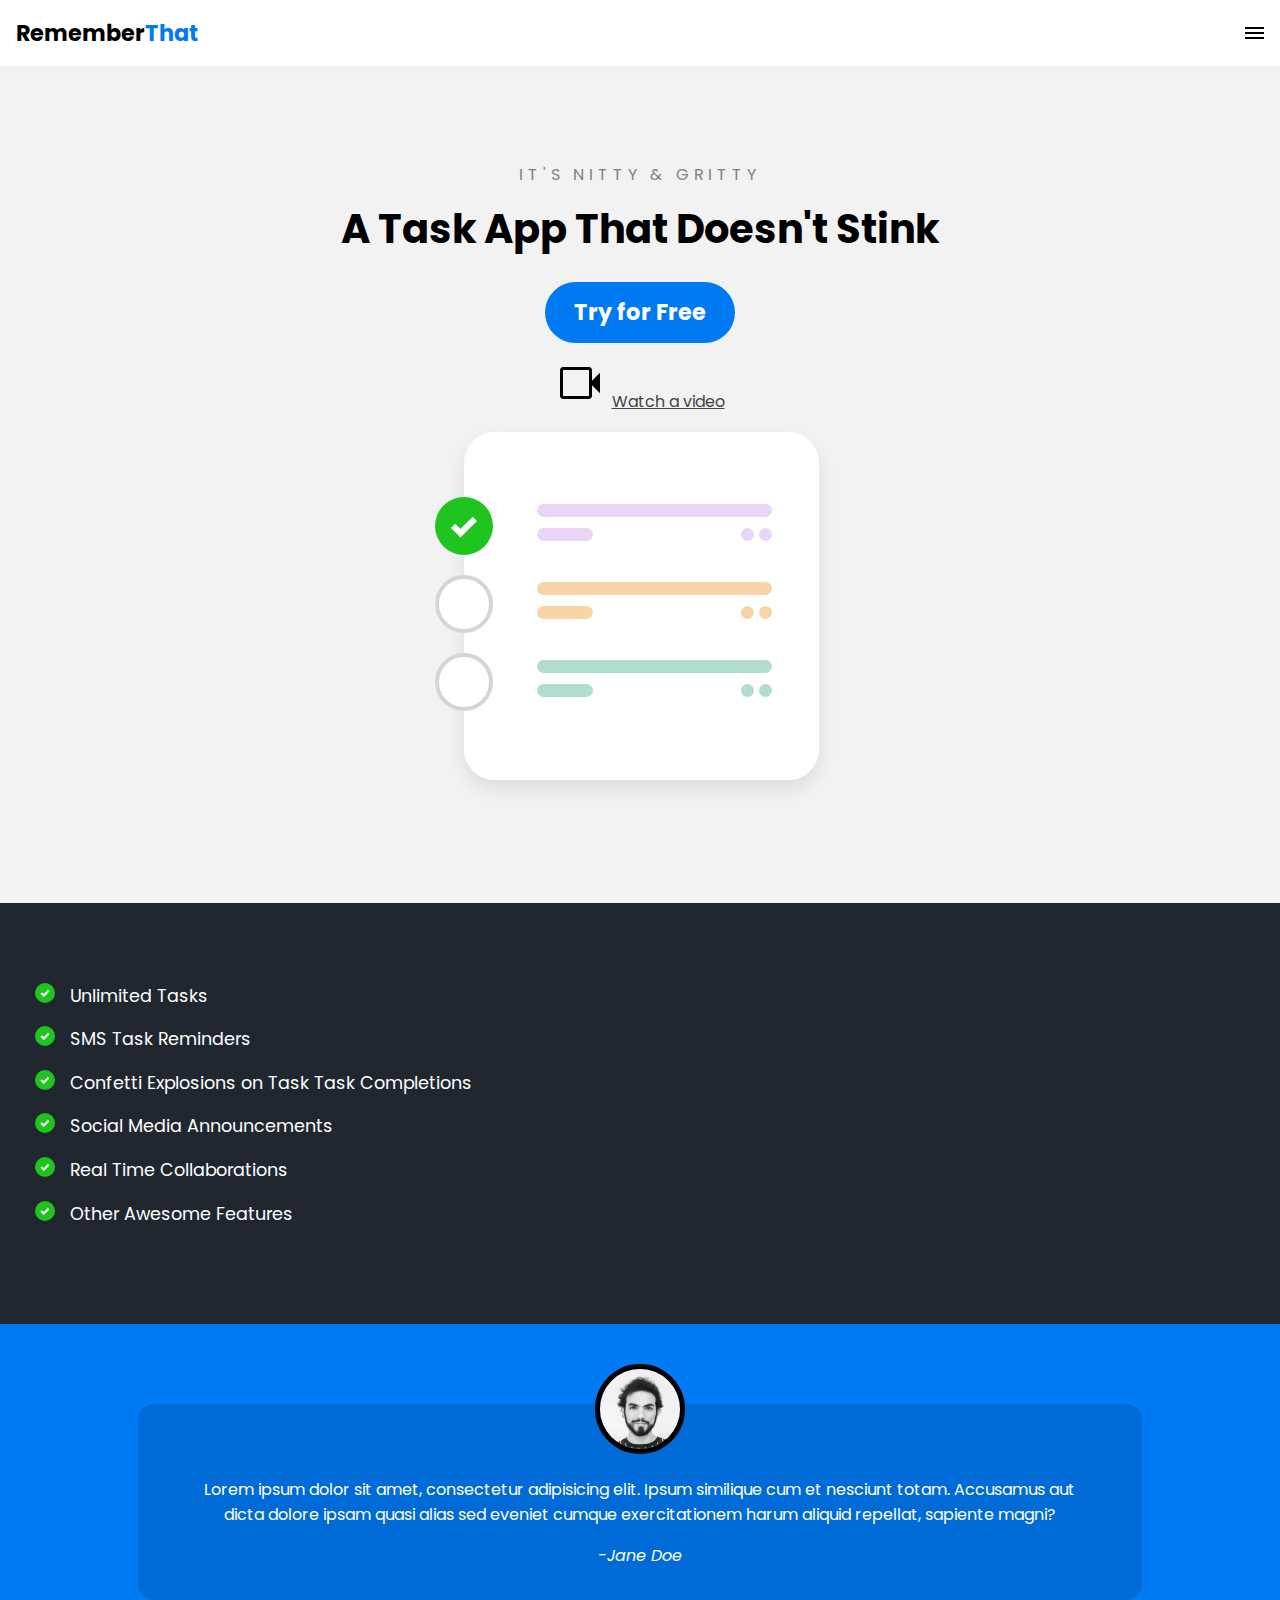
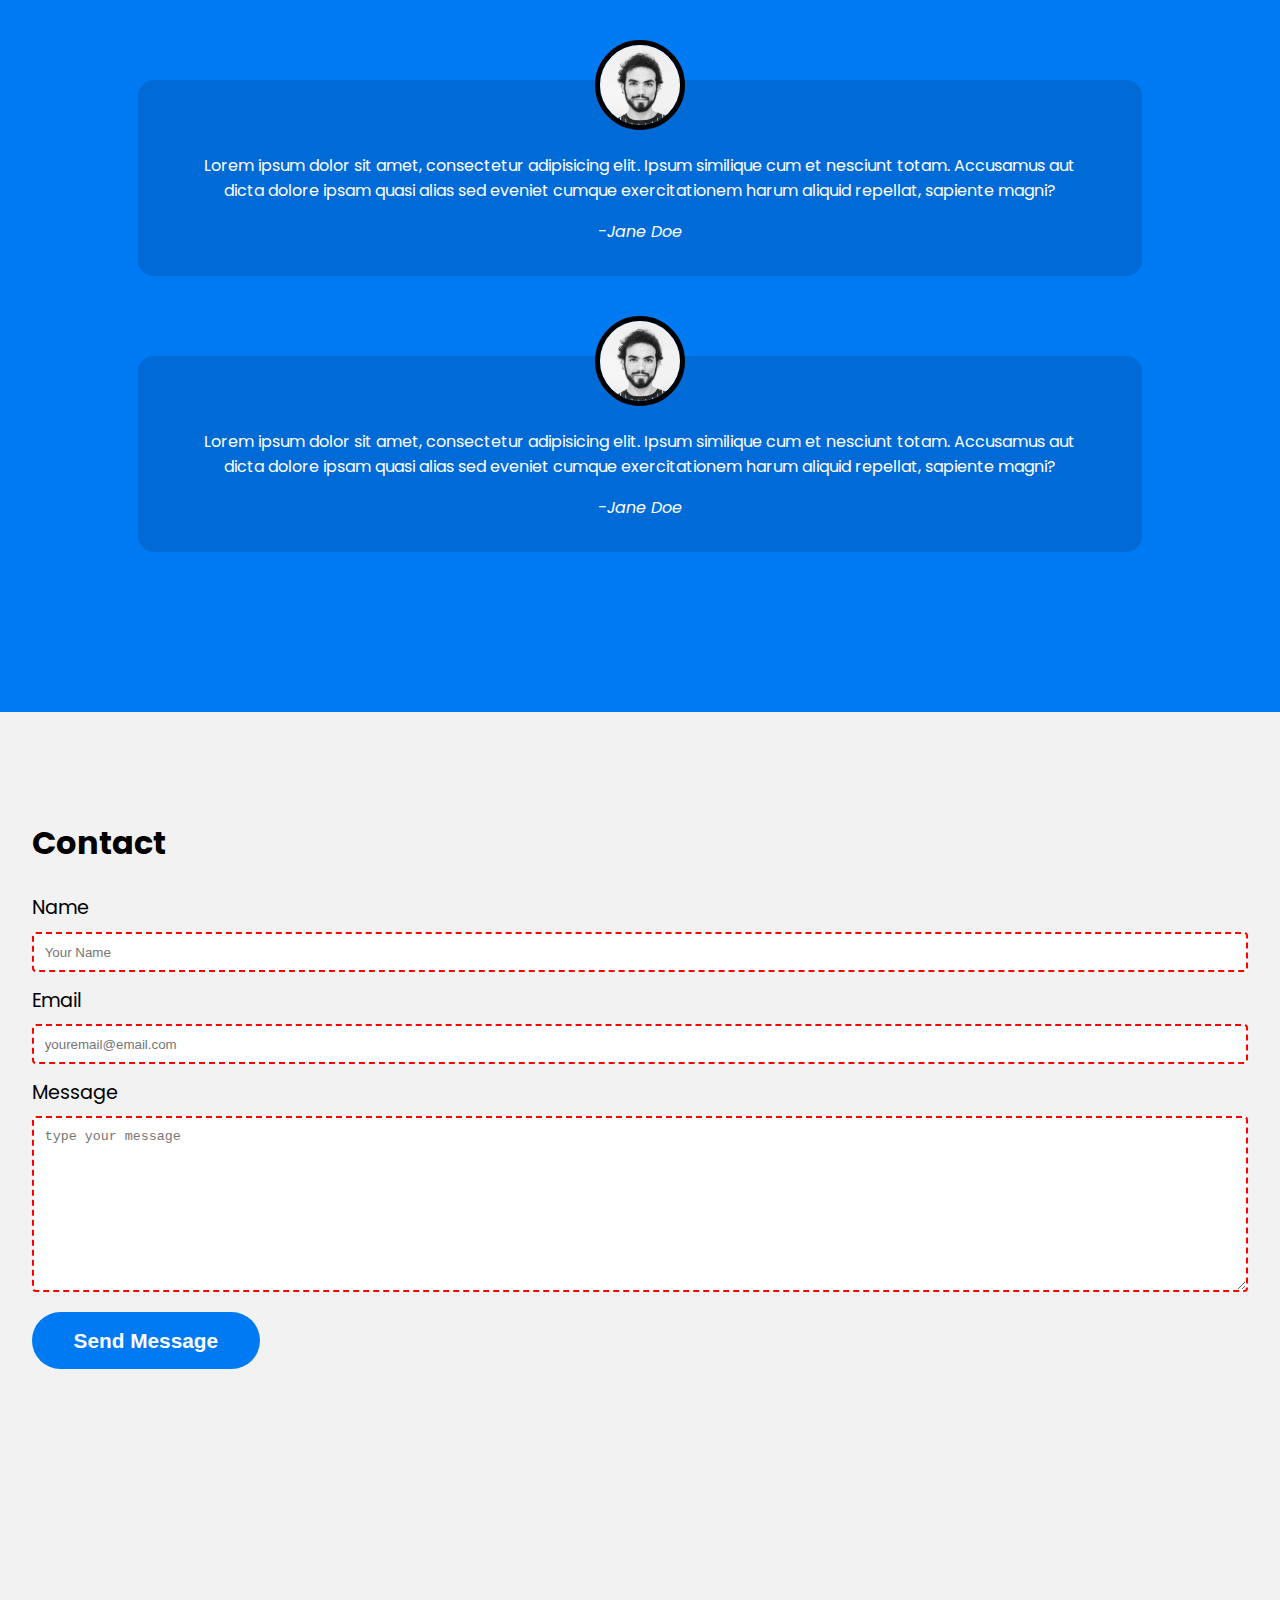
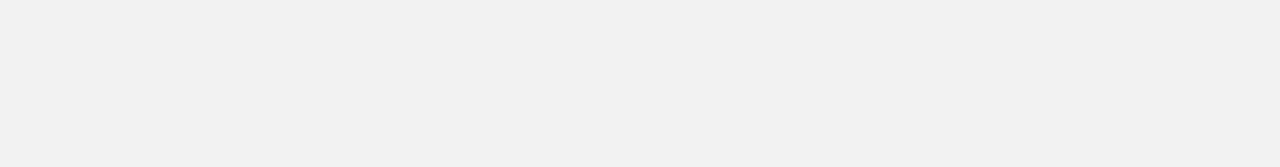
<file: CSS-with-SCSS/index.html>
<!DOCTYPE html>
<html lang="en">
  <head>
    <meta charset="UTF-8" />
    <meta http-equiv="X-UA-Compatible" content="IE=edge" />
    <meta name="viewport" content="width=device-width, initial-scale=1.0" />
    <title>CSS with Scss</title>
    <link rel="stylesheet" href="/CSS-with-SCSS/css/main.css" />
  </head>
  <body>
    <div class="navbar">
      <div class="container">
        <a class="logo" href="#">Remember<span class="span">That</span></a>
        <img
          id="mobile-cta"
          class="mobile-menu"
          src="/CSS-with-SCSS/images/menu.svg"
          alt="mobile-navigation-bar"
          title="navigation"
        />
        <nav>
          <img
            id="mobile-exit"
            class="mobile-menu-exit"
            src="/CSS-with-SCSS/images/close.svg"
            alt="close-menu"
            title="close navigation"
          />
          <ul class="primary-nav">
            <li class="current"><a href="#">Home</a></li>
            <li><a href="#">Features</a></li>
            <li><a href="#">Pricing</a></li>
          </ul>

          <ul class="secondary-nav">
            <li><a href="#">Contact</a></li>
            <li class="go-premium-cta"><a href="#">Premium</a></li>
          </ul>
        </nav>
      </div>
    </div>

    <section class="hero">
      <div class="container">
        <div class="left-col">
          <p class="subhead">It's Nitty &amp; Gritty</p>
          <h1>A Task App That Doesn't Stink</h1>
          <div class="hero-cta">
            <a href="#" class="primary-cta">Try for Free</a>
            <a href="#" class="watch-video-cta">
              <img
                src="/CSS-with-SCSS/images/videocam.svg"
                alt="Watch a Video"
                title="Watch-video"
              />Watch a video
            </a>
          </div>
        </div>
        <img
          class="hero-img"
          src="/CSS-with-SCSS/images/illustration.svg"
          alt="hero-image"
          title="hero-image"
        />
      </div>
    </section>
    <section class="feature-section">
      <div class="container">
        <ul class="features-list">
          <li>Unlimited Tasks</li>
          <li>SMS Task Reminders</li>
          <li>Confetti Explosions on Task Task Completions</li>
          <li>Social Media Announcements</li>
          <li>Real Time Collaborations</li>
          <li>Other Awesome Features</li>
        </ul>
        <img
          src="/CSS-with-SCSS/images/holding-phone.jpg"
          alt="Man holding Phone"
          title="Man holding Phone"
        />
      </div>
    </section>
    <section class="testimonials-section">
      <div class="container">
        <ul>
          <li>
            <img
              src="/CSS-with-SCSS/images/person.jpg"
              alt="Person"
              title="Person"
            />
            <blockquote>
              Lorem ipsum dolor sit amet, consectetur adipisicing elit. Ipsum
              similique cum et nesciunt totam. Accusamus aut dicta dolore ipsam
              quasi alias sed eveniet cumque exercitationem harum aliquid
              repellat, sapiente magni?
            </blockquote>
            <cite>-Jane Doe</cite>
          </li>
          <li>
            <img
              src="/CSS-with-SCSS/images/person.jpg"
              alt="Person"
              title="Person"
            />
            <blockquote>
              Lorem ipsum dolor sit amet, consectetur adipisicing elit. Ipsum
              similique cum et nesciunt totam. Accusamus aut dicta dolore ipsam
              quasi alias sed eveniet cumque exercitationem harum aliquid
              repellat, sapiente magni?
            </blockquote>
            <cite>-Jane Doe</cite>
          </li>
          <li>
            <img
              src="/CSS-with-SCSS/images/person.jpg"
              alt="Person"
              title="Person"
            />
            <blockquote>
              Lorem ipsum dolor sit amet, consectetur adipisicing elit. Ipsum
              similique cum et nesciunt totam. Accusamus aut dicta dolore ipsam
              quasi alias sed eveniet cumque exercitationem harum aliquid
              repellat, sapiente magni?
            </blockquote>
            <cite>-Jane Doe</cite>
          </li>
        </ul>
      </div>
    </section>
    <section class="contact-left">
      <div class="container">
        <h2>Contact</h2>

        <form action="https://httpbin.org/get" method="get">
          <label for="name">Name</label>
          <input
            type="text"
            name="name"
            id="name"
            placeholder="Your Name"
            required
          />

          <label for="email">Email</label>
          <input
            type="email"
            name="email"
            id="email"
            placeholder="youremail@email.com"
            required
          />

          <label for="text">Message</label>
          <textarea
            name="text"
            id="text"
            cols="30"
            rows="10"
            placeholder="type your message"
            required
          ></textarea>
          <input class="send-message" type="submit" value="Send Message" />
        </form>
      </div>
      <div class="contact-right">
        <iframe
          src="https://www.google.com/maps/embed?pb=!1m18!1m12!1m3!1d3889.3494785438834!2d77.70198901461097!3d12.885235090912545!2m3!1f0!2f0!3f0!3m2!1i1024!2i768!4f13.1!3m3!1m2!1s0x3bae132e85f35b87%3A0xdaa2ef4ff50b8d2f!2sAssetz%2063%20Degree%20East!5e0!3m2!1sen!2sca!4v1674618536826!5m2!1sen!2sca"
          width="400"
          height="300"
          style="border: 0"
          allowfullscreen=""
          loading="lazy"
          referrerpolicy="no-referrer-when-downgrade"
        ></iframe>
      </div>
    </section>
    <script>
      const mobileBtn = document.getElementById("mobile-cta");
      nav = document.querySelector("nav");
      mobileBtnExit = document.getElementById("mobile-exit");

      mobileBtn.addEventListener("click", () => {
        nav.classList.add(menu - btn);
      });

      mobileBtnExit.addEventListener("click", () => {
        nav.classList.remove(menu - btn);
      });
    </script>
  </body>
</html>
</file>
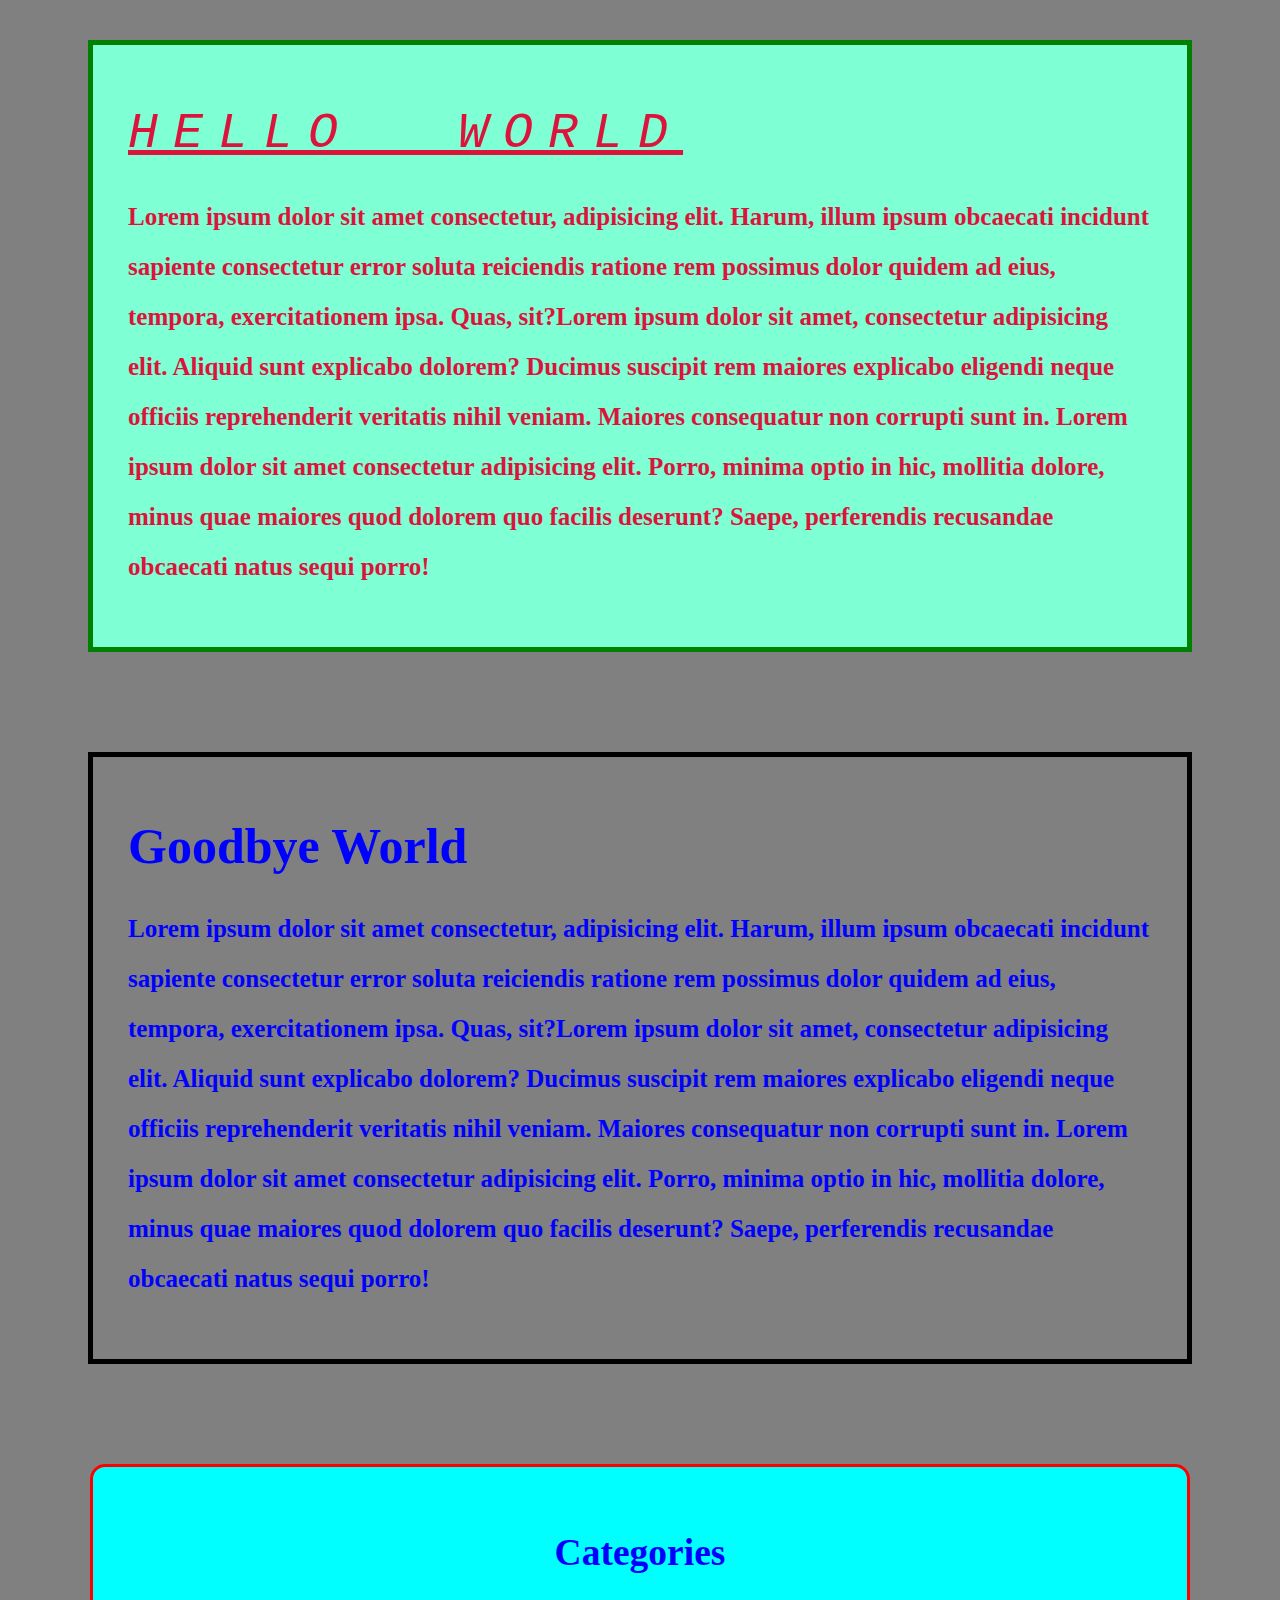
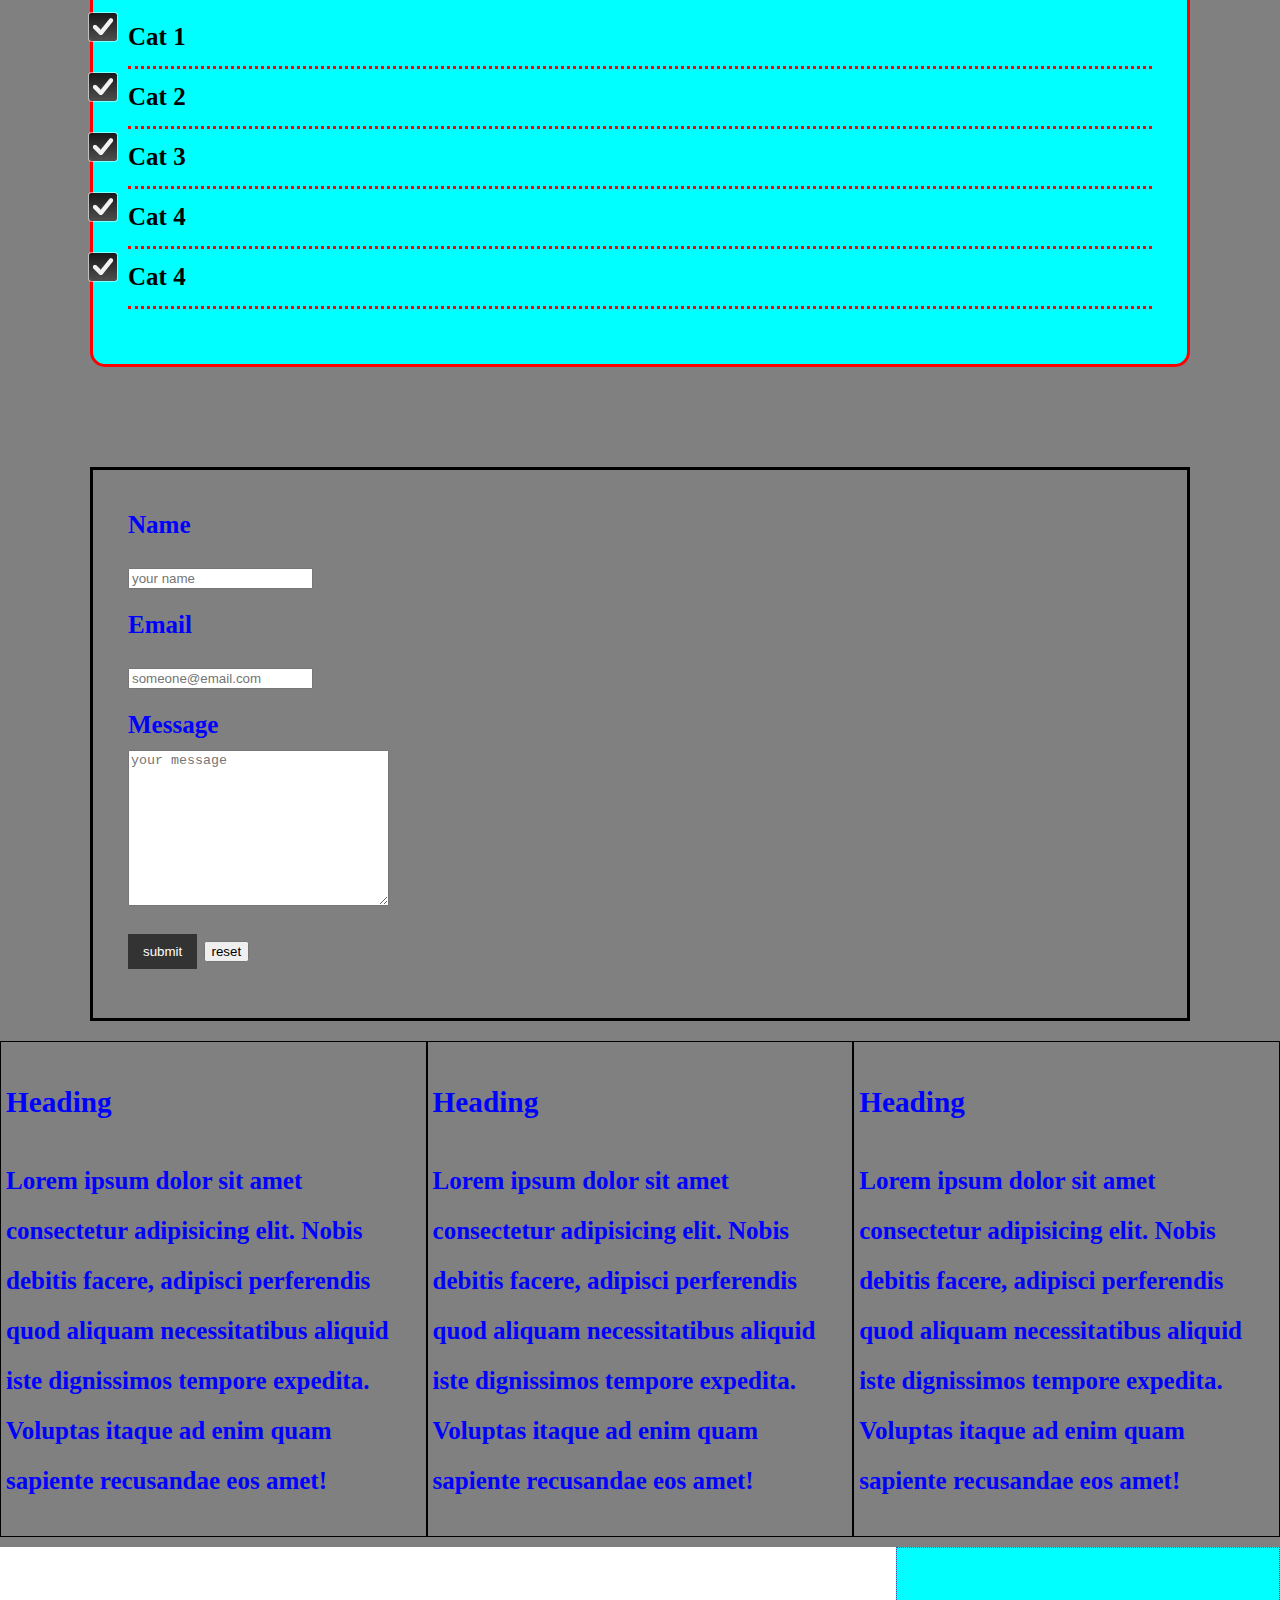
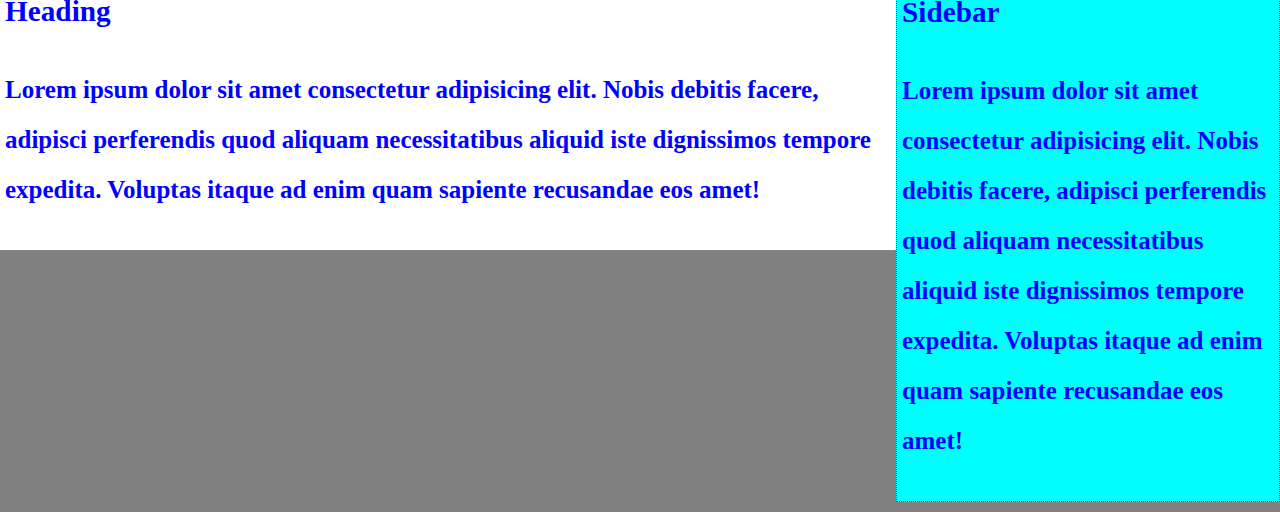
<file: CSS/index.html>
<!DOCTYPE html>
<html lang="en">
  <head>
    <meta charset="UTF-8" />
    <meta http-equiv="X-UA-Compatible" content="IE=edge" />
    <meta name="viewport" content="width=device-width, initial-scale=1.0" />
    <title>CSS learning path</title>
    <link rel="stylesheet" href="/CSS/style.css" />
  </head>
  <body>
    <div class="container box-1">
      <section>
        <h1>Hello World</h1>
        <p>
          Lorem ipsum dolor sit amet consectetur, adipisicing elit. Harum, illum
          ipsum obcaecati incidunt sapiente consectetur error soluta reiciendis
          ratione rem possimus dolor quidem ad eius, tempora, exercitationem
          ipsa. Quas, sit?Lorem ipsum dolor sit amet, consectetur adipisicing
          elit. Aliquid sunt explicabo dolorem? Ducimus suscipit rem maiores
          explicabo eligendi neque officiis reprehenderit veritatis nihil
          veniam. Maiores consequatur non corrupti sunt in. Lorem ipsum dolor
          sit amet consectetur adipisicing elit. Porro, minima optio in hic,
          mollitia dolore, minus quae maiores quod dolorem quo facilis deserunt?
          Saepe, perferendis recusandae obcaecati natus sequi porro!
        </p>
      </section>
    </div>
    <div class="container box-2">
      <section>
        <h1>Goodbye World</h1>
        <p>
          Lorem ipsum dolor sit amet consectetur, adipisicing elit. Harum, illum
          ipsum obcaecati incidunt sapiente consectetur error soluta reiciendis
          ratione rem possimus dolor quidem ad eius, tempora, exercitationem
          ipsa. Quas, sit?Lorem ipsum dolor sit amet, consectetur adipisicing
          elit. Aliquid sunt explicabo dolorem? Ducimus suscipit rem maiores
          explicabo eligendi neque officiis reprehenderit veritatis nihil
          veniam. Maiores consequatur non corrupti sunt in. Lorem ipsum dolor
          sit amet consectetur adipisicing elit. Porro, minima optio in hic,
          mollitia dolore, minus quae maiores quod dolorem quo facilis deserunt?
          Saepe, perferendis recusandae obcaecati natus sequi porro!
        </p>
      </section>
    </div>
    <div class="container categories">
      <section>
        <h2>Categories</h2>
        <ul>
          <li><a href="#">Cat 1</a></li>
          <li><a href="#">Cat 2</a></li>
          <li><a href="#">Cat 3</a></li>
          <li><a href="#">Cat 4</a></li>
          <li><a href="#">Cat 4</a></li>
        </ul>
      </section>
    </div>
    <div class="container my-form">
      <section>
        <form class="form-group" action="https:httpbin.org/get" method="get">
          <label for="name">Name</label>
          <br />
          <input
            type="text"
            name="name"
            id="name"
            placeholder="your name"
            required
          />
          <br />
          <label for="email">Email</label>
          <br />
          <input
            type="email"
            name="email"
            id="email"
            placeholder="someone@email.com"
            required
          />
          <br />
          <label for="text">Message</label>
          <br />
          <textarea
            name="text"
            id="text"
            cols="30"
            rows="10"
            placeholder="your message"
            required
          ></textarea>
          <br />
          <input type="submit" value="submit" />
          <input type="reset" value="reset" />
        </form>
      </section>
    </div>
    <div class="container block">
      <section>
        <h3>Heading</h3>
        <p>
          Lorem ipsum dolor sit amet consectetur adipisicing elit. Nobis debitis
          facere, adipisci perferendis quod aliquam necessitatibus aliquid iste
          dignissimos tempore expedita. Voluptas itaque ad enim quam sapiente
          recusandae eos amet!
        </p>
      </section>
    </div>
    <div class="container block">
      <section>
        <h3>Heading</h3>
        <p>
          Lorem ipsum dolor sit amet consectetur adipisicing elit. Nobis debitis
          facere, adipisci perferendis quod aliquam necessitatibus aliquid iste
          dignissimos tempore expedita. Voluptas itaque ad enim quam sapiente
          recusandae eos amet!
        </p>
      </section>
    </div>
    <div class="container block">
      <section>
        <h3>Heading</h3>
        <p>
          Lorem ipsum dolor sit amet consectetur adipisicing elit. Nobis debitis
          facere, adipisci perferendis quod aliquam necessitatibus aliquid iste
          dignissimos tempore expedita. Voluptas itaque ad enim quam sapiente
          recusandae eos amet!
        </p>
      </section>
    </div>
    <div id="main-block">
      <h3>Heading</h3>
      <p>
        Lorem ipsum dolor sit amet consectetur adipisicing elit. Nobis debitis
        facere, adipisci perferendis quod aliquam necessitatibus aliquid iste
        dignissimos tempore expedita. Voluptas itaque ad enim quam sapiente
        recusandae eos amet!
      </p>
    </div>
    <div id="sidebar">
      <h3>Sidebar</h3>
      <p>
        Lorem ipsum dolor sit amet consectetur adipisicing elit. Nobis debitis
        facere, adipisci perferendis quod aliquam necessitatibus aliquid iste
        dignissimos tempore expedita. Voluptas itaque ad enim quam sapiente
        recusandae eos amet!
      </p>
    </div>
  </body>
</html>
</file>
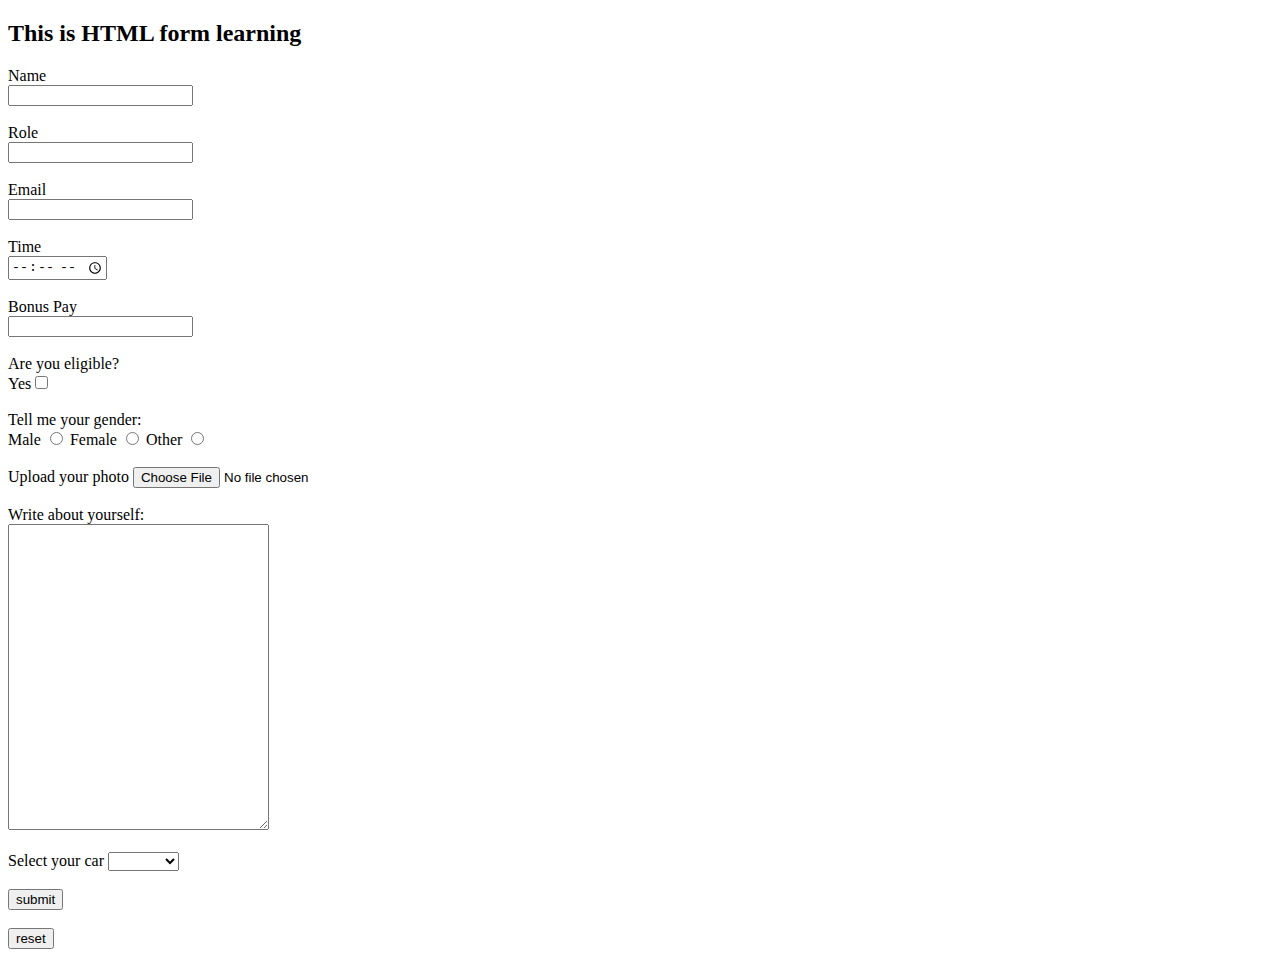
<file: html-forms.html>
<!DOCTYPE html>
<html lang="en">
  <head>
    <meta charset="UTF-8" />
    <meta http-equiv="X-UA-Compatible" content="IE=edge" />
    <meta name="viewport" content="width=device-width, initial-scale=1.0" />
    <title>Using HTML Forms</title>
  </head>
  <body>
    <h2>This is HTML form learning</h2>

    <form>
      <label for="name">Name</label>
      <div><input type="text" name="myName" id="name" /></div>
      <br />
      <label for="role">Role</label>
      <div><input type="text" name="myRole" id="role" /></div>
      <br />
      <label for="email">Email</label>
      <div><input type="email" name="myEmail" id="email" /></div>
      <br />
      <label for="time">Time</label>
      <div><input type="time" name="myTime" id="time" /></div>
      <br />
      <label for="bonus">Bonus Pay</label>
      <div><input type="number" name="bonus" id="bonus" /></div>
      <br />
      <label for="eligibility">Are you eligible?</label>
      <div>
        Yes<input type="checkbox" name="eligibility" id="eligibility" />
      </div>
      <br />
      <label for="gender">Tell me your gender:</label>
      <div>
        Male <input type="radio" name="gender" id="gender" /> Female
        <input type="radio" name="gender" id="gender" /> Other
        <input type="radio" name="gender" id="gender" />
      </div>
      <br />
      <div>Upload your photo <input type="file" name="myPhoto" /></div>
      <br />
      <div>
        Write about yourself:
        <br />
        <textarea name="Desc" cols="30" rows="20"></textarea>
      </div>
      <br />
      <div>
        <label for="car">Select your car</label>
        <select name="myCar" id="car">
          <option value="none"></option>
          <option value="msil">Maruti</option>
          <option value="hmil">Hyundai</option>
          <option value="tml">Tata</option>
        </select>
      </div>
      <br />
      <label for="submit"></label>
      <div><input type="button" value="submit" id="submit" /></div>
      <br />
      <label for="reset"></label>
      <div><input type="button" value="reset" id="reset" /></div>
    </form>
  </body>
</html>
</file>
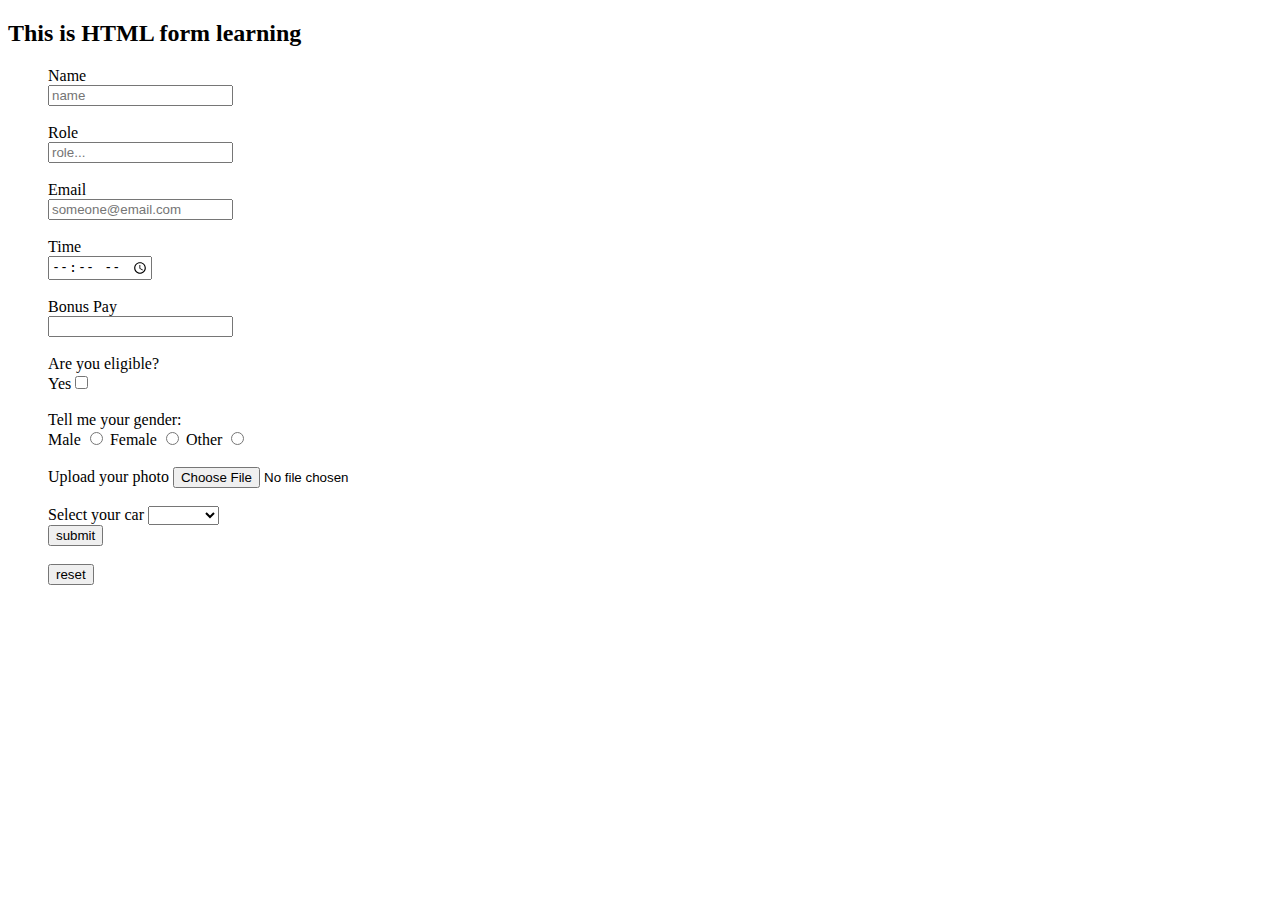
<file: HTML/html-forms.html>
<!DOCTYPE html>
<html lang="en">
  <head>
    <meta charset="UTF-8" />
    <meta http-equiv="X-UA-Compatible" content="IE=edge" />
    <meta name="viewport" content="width=device-width, initial-scale=1.0" />
    <title>Using HTML Forms</title>
  </head>
  <body>
    <h2>This is HTML form learning</h2>

    <form>
      <ul style="list-style: none;">
        <li>
          <label for="name">Name</label>
          <div>
            <input type="text" name="myName" id="name" placeholder="name" />
          </div>
        </li>
        <br />
        <li>
          <label for="role">Role</label>
          <div>
            <input type="text" name="myRole" id="role" placeholder="role..." />
          </div>
          <br />
        </li>
        <li>
          <label for="email">Email</label>
          <div>
            <input
              type="email"
              name="myEmail"
              id="email"
              placeholder="someone@email.com"
            />
          </div>
          <br />
        </li>
        <li>
          <label for="time">Time</label>
          <div>
            <input type="time" name="myTime" id="time" />
          </div>
          <br />
        </li>
        <li>
          <label for="bonus">Bonus Pay</label>
          <div><input type="number" name="bonus" id="bonus" /></div>
          <br />
        </li>
        <li>
          <label for="eligibility">Are you eligible?</label>
          <div>
            Yes<input type="checkbox" name="eligibility" id="eligibility" />
          </div>
          <br />
        </li>
        <li>
          <label for="gender">Tell me your gender:</label>
          <div>
            Male <input type="radio" name="gender" id="gender" /> Female
            <input type="radio" name="gender" id="gender" /> Other
            <input type="radio" name="gender" id="gender" />
          </div>
          <br />
        </li>
        <li>
          <div>Upload your photo <input type="file" name="myPhoto" /></div>
          <br />
        </li>
        <li><label for="car">Select your car</label>
          <select name="myCar" id="car">
            <option value="none"></option>
            <option value="msil">Maruti</option>
            <option value="hmil">Hyundai</option>
            <option value="tml">Tata</option>
          </select>
          </div>
          <br /></li>
        
          <li><label for="submit"></label>
            <div><input type="submit" value="submit" id="submit" /></div>
            <br /></li>
        <li>
          <label for="reset"></label>
          <div><input type="reset" value="reset" id="reset" /></div>
        </li>
        
      </ul>
    </form>
  </body>
</html>
</file>
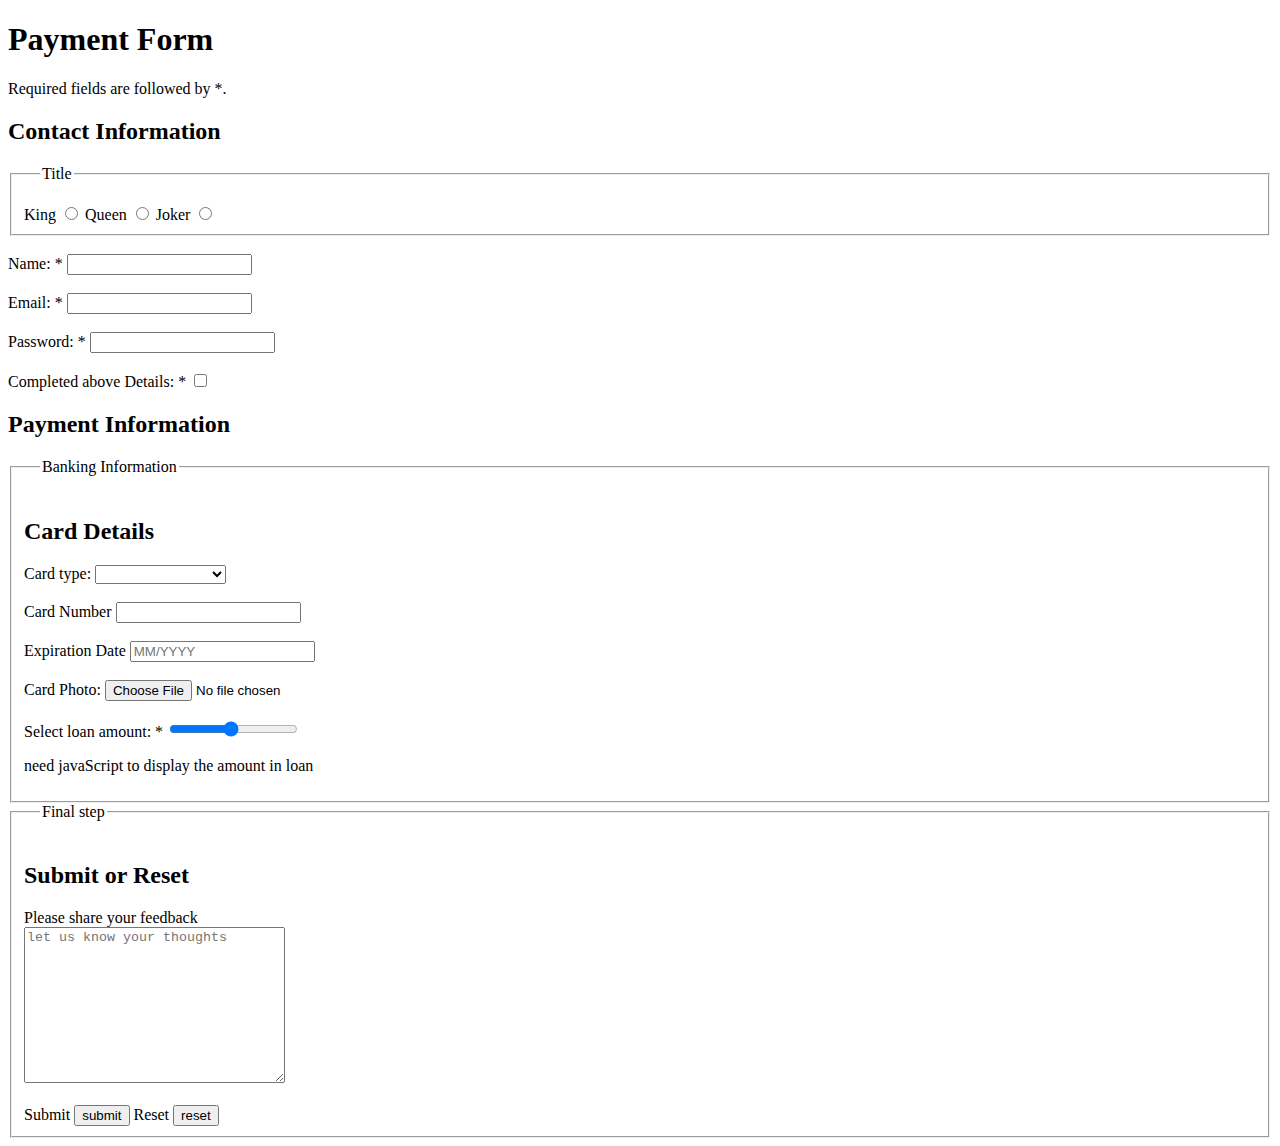
<file: HTML/html-paymentForm.html>
<!DOCTYPE html>
<html lang="en">
  <head>
    <meta charset="UTF-8" />
    <meta http-equiv="X-UA-Compatible" content="IE=edge" />
    <meta name="viewport" content="width=device-width, initial-scale=1.0" />
    <title>DEMO-Payment Form</title>
  </head>
  <body>
    <form action="">
      <header>
        <h1>Payment Form</h1>
        <p>Required fields are followed by *.</p>
      </header>
      <main>
        <article>
          <section>
            <h2>Contact Information</h2>
            <fieldset>
              <legend style="margin: 1rem">Title</legend>

              <label for="king">King</label>
              <input type="radio" name="king" id="king" />

              <label for="queen">Queen</label>
              <input type="radio" name="queen" id="queen" />

              <label for="joker">Joker</label>
              <input type="radio" name="joker" id="joker" />
            </fieldset>
          </section>
          <br />

          <section>
            <div>
              <label for="name">Name: *</label>
              <input type="text" name="name" id="name" />
              <br />
              <br />
            </div>
            <div>
              <label for="email">Email: *</label>
              <input type="email" name="email" id="email" />
              <br />
              <br />
            </div>
            <label for="password">Password: *</label>
            <input type="password" name="password" id="password" />
            <br />
            <br />
            <label for="Yes">Completed above Details: *</label>
            <input type="checkbox" name="yes" id="yes" />
          </section>
          <section>
            <h2>Payment Information</h2>
            <fieldset>
              <legend style="margin: 1rem">Banking Information</legend>
              <h2>Card Details</h2>
              <label for="card">Card type: </label>
              <select name="card" id="card">
                Card
                <option value="none"></option>
                <option value="visa">Visa</option>
                <option value="mc">MasterCard</option>
                <option value="amex">American Express</option>
              </select>
              <br />
              <br />
              <label for="card_num">Card Number</label>
              <input type="tel" name="card_num" id="card_num" required="true" />
              <br />
              <br />
              <label for="expiry">Expiration Date</label>
              <input
                type="text"
                name="expiry"
                id="expiry"
                required="true"
                placeholder="MM/YYYY"
              />
              <br />
              <br />
              <label for="image">Card Photo: </label>
              <input type="file" name="image" id="image" />
              <br />
              <br />
              <label for="loan">Select loan amount: *</label>
              <input
                type="range"
                name="loan"
                id="loan"
                min="500"
                max="10000"
                step="100"
                value="5000"
              />
              <p>need javaScript to display the amount in loan</p>
            </fieldset>
          </section>
        </article>
      </main>
      <footer>
        <fieldset>
          <legend style="margin: 1rem">Final step</legend>
          <h2>Submit or Reset</h2>
          <label for="feedback">Please share your feedback</label>
          <br />
          <textarea
            name="feedback"
            id="feedback"
            cols="30"
            rows="10"
            placeholder="let us know your thoughts"
          ></textarea>
          <br />
          <br />
          <label for="submit">Submit</label>
          <input type="submit" value="submit" />
          <label for="reset">Reset</label>
          <input type="reset" value="reset" />
        </fieldset>
      </footer>
    </form>
  </body>
</html>
</file>
<file: CSS-with-SCSS/css/main.css>
@import url("https://fonts.googleapis.com/css2?family=Poppins:wght@400;700&display=swap");
:root {
  --primary-color:#007af3;
}

body {
  background-color: #f2f2f2;
  margin: 0;
  font-family: Poppins;
}

.navbar {
  background-color: white;
  padding: 1em;
}
.navbar .logo {
  text-decoration: none;
  font-weight: bolder;
  color: black;
  font-size: 1.4em;
}
.navbar .logo span {
  color: var(--primary-color);
}
.navbar nav {
  display: none;
}
.navbar .container {
  display: flex;
  place-content: space-between;
}
.navbar .mobile-menu {
  cursor: pointer;
}

a {
  color: #444;
}

ul {
  list-style-type: none;
  margin: 0;
  padding: 0;
}

section {
  padding: 5em 2em;
}

.hero {
  text-align: center;
}
.hero .left-col .subhead {
  text-transform: uppercase;
  color: gray;
  letter-spacing: 0.3em;
}
.hero .left-col h1 {
  font-size: 2.5em;
  line-height: 1.3em;
  margin-top: 0.2em;
}
.hero .left-col .primary-cta {
  text-decoration: none;
  font-weight: bold;
  font-size: 1.4em;
  background-color: var(--primary-color);
  color: white;
  padding: 0.6em 1.3em;
  border-radius: 5em;
  display: inline-block;
}
.hero .left-col .watch-video-cta {
  display: block;
  margin-top: 1em;
}
.hero .left-col img {
  margin-right: 0.5em;
}

.hero-image {
  width: 80%;
  margin-top: 1em;
}

section.feature-section {
  background-color: #20272e;
  color: white;
}

ul.features-list {
  margin: 0;
  padding-left: 0.2em;
}
ul.features-list li {
  font-size: 1.1em;
  margin-bottom: 1em;
  margin-left: 2em;
  position: relative;
}
ul.features-list li::before {
  content: "";
  left: -2em;
  position: absolute;
  width: 20px;
  height: 20px;
  background-image: url(/CSS-with-SCSS/images/bullet.svg);
  background-size: contain;
  margin-right: 0.5em;
}

.feature-section img {
  display: none;
}

.testimonials-section {
  background-color: var(--primary-color);
  color: white;
}
.testimonials-section li {
  background-color: #006bd6;
  text-align: center;
  padding: 2em 1em;
  width: 80%;
  margin: 0 auto 5em;
  border-radius: 1em;
}
.testimonials-section li img {
  width: 5em;
  height: 5em;
  border: 5px solid black;
  border-radius: 50%;
  margin-top: -4.5em;
}

h2 {
  font-size: 2em;
}

label {
  display: block;
  font-size: 1.2em;
  margin-bottom: 0.5em;
}

input, textarea {
  width: 100%;
  padding: 0.8em;
  margin-bottom: 1em;
  border-radius: 0.3em;
  border: 2px red dashed;
  box-sizing: border-box;
}

.send-message {
  background-color: var(--primary-color);
  color: white;
  font-weight: bold;
  font-size: 1.3em;
  border: none;
  margin-bottom: 0.5em;
  border-radius: 5em;
  display: inline-block;
  padding: 0.8em 2em;
  cursor: pointer;
  width: unset;
}

iframe {
  width: 90%;
  height: 300px;
}

nav.menu-btn {
  display: block;
}

nav {
  position: fixed;
  z-index: 999;
  width: 66%;
  right: 0;
  top: 0;
  background-color: #20272e;
  height: 100vh;
  padding: 1em;
}
nav ul.primary-nav {
  margin-top: 5em;
}
nav li a {
  color: white;
  text-decoration: none;
  display: block;
  padding: 0.5em;
  font-size: 1.3em;
  text-align: right;
}
nav li a:hover {
  font-weight: bold;
}

.mobile-menu-exit {
  float: right;
  margin: 0.5em;
  cursor: pointer;
}/*# sourceMappingURL=main.css.map */
</file>
<file: CSS/style.css>
body {
  background-color: gray;
  color: blue;
  font-family: Cambria, Cochin, Georgia, Times, "Times New Roman", serif;
  font-size: 25px;
  font-weight: bolder;
  line-height: 2em;
  margin: 0;
}
a {
  text-decoration: none;
  color: black;
}

a:hover {
  color: red;
}
a:active {
  color: green;
}
.container {
  width: 80%;
  /* to make width responsive use width as % */
  margin: auto;
  /* margin auto sets the margin equally on both sides */
}
.box-1 {
  background-color: aquamarine;
  color: crimson;
  border: 5px solid green;
  padding: 30px 35px;
  margin: 40px auto;
}

.box-1 h1 {
  font-family: "Courier New", Courier, monospace;
  font-weight: lighter;
  font-style: italic;
  text-decoration: underline;
  text-transform: uppercase;
  letter-spacing: 0.3em;
  word-spacing: 1.2em;
}

.box-2 {
  border: 5px solid black;
  padding: 30px 35px;
  margin: 100px auto;
}

.categories {
  border: 3px solid red;
  background-color: aqua;
  padding: 30px 35px;
  margin: 100px auto;
  border-radius: 15px;
}
.categories h2 {
  text-align: center;
}

.categories ul {
  list-style: square;
  padding: 0;
}

.categories li {
  padding-bottom: 4px;
  border-bottom: 3px dotted red;
  list-style-image: url(/CSS/checkimage.jpeg);
}
.my-form {
  padding: 30px 35px;
  border: black solid 3px;
  margin: 20px auto;
}
.my-form .form-group {
  padding-bottom: 15px;
}
.my-form label {
  display: inline;
}
.form-group input {
  display: inline;
}
.my-form input[type="submit"] {
  background-color: #333;
  color: #fff;
  padding: 10px 15px;
  border: none;
}
.block {
  float: left;
  width: 33.33%;
  margin-left: 20% aut;
  border: 1px solid black;
  padding: 5px;
  box-sizing: border-box;
}
#main-block {
  float: left;
  width: 70%;
  box-sizing: border-box;
  background-color: white;
  margin: 10px auto;
  padding: 10px 5px;
}
#sidebar {
  float: right;
  width: 30%;
  margin: 10px auto;
  background-color: aqua;
  border: 1px dotted rebeccapurple;
  box-sizing: border-box;
  padding: 10px 5px;
}
</file>
